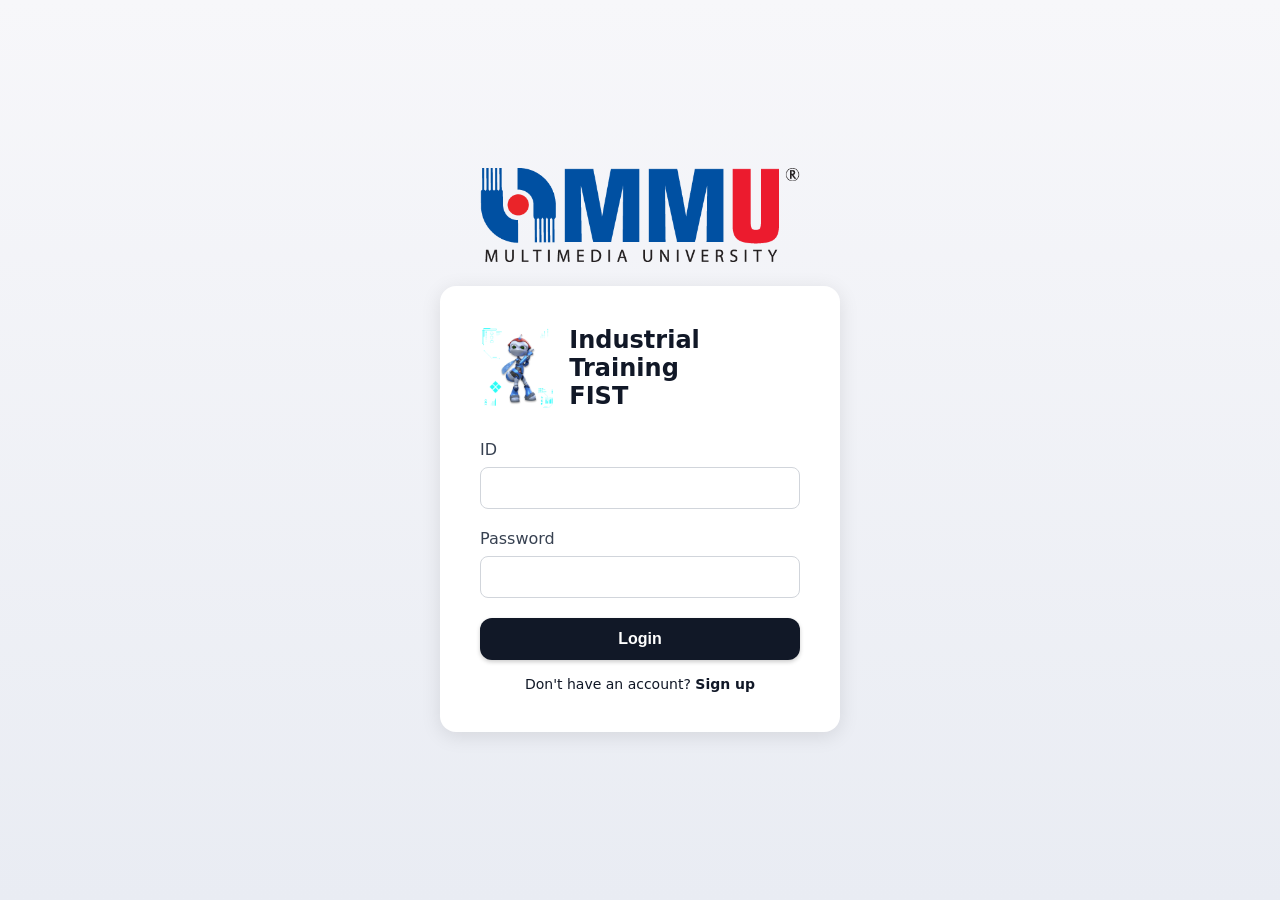
<file: web/home.html>
<!DOCTYPE html>
<html lang="en">
<head>
  <meta charset="UTF-8">
  <meta name="viewport" content="width=device-width, initial-scale=1.0">
  <title>Industrial Training FIST - Home</title>
  <style>
    * {
      margin: 0;
      padding: 0;
      box-sizing: border-box;
    }
    
    body {
      font-family: system-ui, -apple-system, Segoe UI, Roboto, "Helvetica Neue", Arial;
      background: linear-gradient(180deg, #f7f7fa 0%, #e9ecf3 100%);
      min-height: 100vh;
      display: flex;
      flex-direction: column;
      align-items: center;
      justify-content: center;
      padding: 20px;
      position: relative;
    }
    
    .header {
      text-align: center;
      margin-bottom: 40px;
    }
    
    .header h1 {
      font-size: 32px;
      color: #111827;
      margin-bottom: 0;
      font-weight: 700;
      display: inline;
    }
    
    .header p {
      font-size: 32px;
      color: #111827;
      font-weight: 700;
      display: inline;
      margin-left: 8px;
    }
    
    .logout-btn {
      position: absolute;
      top: 20px;
      right: 20px;
      padding: 8px 16px;
      background: #dc2626;
      color: white;
      border: 2px solid #991b1b;
      border-radius: 8px;
      cursor: pointer;
      font-size: 14px;
      font-weight: 600;
      z-index: 1000;
    }
    
    .logout-btn:hover {
      background: #b91c1c;
      border-color: #7f1d1d;
    }
    
    .robot-container {
      position: relative;
      display: flex;
      justify-content: center;
      align-items: center;
      margin-bottom: 20px;
      width: 400px;
      height: 400px;
    }
    
    .robot-container img {
      width: 100%;
      height: 100%;
      object-fit: contain;
      position: relative;
      z-index: 1;
    }
    
    .buttons-container {
      position: absolute;
      top: 50%;
      left: 50%;
      transform: translate(-50%, -50%);
      width: 100%;
      height: 100%;
      display: flex;
      align-items: center;
      justify-content: space-between;
      pointer-events: none;
      z-index: 2;
    }
    
    .nav-button {
      width: 180px;
      height: 180px;
      border-radius: 50%;
      border: 3px solid #111827;
      background: white;
      display: flex;
      align-items: center;
      justify-content: center;
      font-size: 18px;
      font-weight: 600;
      color: #111827;
      cursor: pointer;
      transition: all 0.3s ease;
      text-decoration: none;
      pointer-events: all;
      box-shadow: 0 2px 8px rgba(0,0,0,0.2);
      text-align: center;
      padding: 0 15px;
      line-height: 1.3;
      word-wrap: break-word;
      overflow-wrap: break-word;
    }
    
    .nav-button:hover {
      background: #111827;
      color: white;
      transform: scale(1.1);
    }
    
    .nav-button.chatbot {
      margin-left: -150px;
      margin-top: -80px;
    }
    
    .nav-button.submission {
      margin-right: -150px;
      margin-top: -80px;
    }
  </style>
</head>
<body>
  <button class="logout-btn" onclick="logout()">Logout</button>
  
  <div class="header">
    <h1>Welcome to Industrial Training</h1><p>FIST</p>
  </div>
  
  <div class="robot-container">
    <img src="assets/bot 1.png" alt="Bot 1">
    <div class="buttons-container">
      <a href="index.html" class="nav-button chatbot">Chatbot</a>
      <a href="submission.html" class="nav-button submission">Submission</a>
    </div>
  </div>
  
  <script>
    // Check if user is logged in
    if (!localStorage.getItem('user_id')) {
      window.location.href = 'login.html';
    }
    
    // Check user type and show appropriate interface
    const userType = localStorage.getItem('user_type');
    const buttonsContainer = document.querySelector('.buttons-container');
    
    if (userType === 'teacher') {
      // Teacher interface: Show Teacher Dashboard button
      buttonsContainer.innerHTML = `
        <a href="teacher_dashboard.html" class="nav-button chatbot">PDF Management</a>
        <a href="notification.html" class="nav-button submission">Notifications</a>
      `;
    } else {
      // Student interface: Show Chatbot and Submission buttons (default)
      // Already in HTML, no change needed
    }
    
    function logout() {
      localStorage.removeItem('user_id');
      localStorage.removeItem('user_type');
      window.location.href = 'login.html';
    }
  </script>
</body>
</html>
</file>
<file: web/styles.css>
* { box-sizing: border-box; }
body {
  margin: 0;
  font-family: system-ui, -apple-system, Segoe UI, Roboto, "Helvetica Neue", Arial, "Noto Sans", "Apple Color Emoji", "Segoe UI Emoji";
  background: linear-gradient(180deg, #f7f7fa 0%, #e9ecf3 100%);
  color: #1f2937;
}
.app-container { max-width: 900px; margin: 0 auto; padding: 24px; }
.header { text-align: center; margin-bottom: 12px; }
.header h1 { margin: 0; font-weight: 700; }

.chat { background: #fff; border: 1px solid #e5e7eb; border-radius: 12px; padding: 12px; min-height: 60vh; display: flex; flex-direction: column; }
.messages { flex: 1; overflow-y: auto; padding: 8px; }
.suggestions { padding: 12px 8px; border-top: 1px solid #f0f0f0; }
.suggestions-title { font-size: 13px; color: #6b7280; margin-bottom: 8px; font-weight: 500; }
.suggestions-header { display: flex; align-items: center; gap: 8px; margin-bottom: 6px; }
.suggestion-back {
  padding: 6px 10px;
  border-radius: 8px;
  border: 1px solid #d1d5db;
  background: #f3f4f6;
  color: #374151;
  cursor: pointer;
  font-size: 13px;
}
.suggestions-buttons { display: flex; flex-wrap: wrap; gap: 8px; }
.suggestion-btn { 
  padding: 8px 14px; 
  border-radius: 20px; 
  border: 1px solid #d1d5db; 
  background: #f9fafb; 
  color: #374151; 
  cursor: pointer; 
  font-size: 14px;
  transition: all 0.2s ease;
  white-space: nowrap;
}
.suggestion-btn:hover { 
  background: #f3f4f6; 
  border-color: #9ca3af;
  transform: translateY(-1px);
}
.suggestion-btn:active { 
  transform: translateY(0);
  background: #e5e7eb;
}
.input-bar { display: flex; gap: 8px; border-top: 1px solid #f0f0f0; padding: 8px; }
.input-bar input { flex: 1; padding: 10px 12px; border-radius: 8px; border: 1px solid #d1d5db; }
.input-bar button { padding: 8px 14px; border-radius: 8px; border: 1px solid #d1d5db; background: #111827; color: #fff; cursor: pointer; }

.row { display: flex; margin: 8px 0; gap: 8px; }
.row.user { justify-content: flex-end; }
.row.bot { justify-content: flex-start; }
.avatar { display: flex; align-items: flex-end; }
.bot-avatar { width: 40px; height: 40px; max-width: 48px; max-height: 48px; border-radius: 50%; object-fit: cover; border: 1px solid #e5e7eb; }
.bubble { max-width: 70%; padding: 10px 12px; border-radius: 12px; line-height: 1.4; font-size: 15px; }
.bubble.user { background: #111827; color: #fff; border-bottom-right-radius: 4px; }
.bubble.bot { background: #f3f4f6; color: #111827; border-bottom-left-radius: 4px; }

/* Typing indicator animation */
.typing-indicator {
  display: flex;
  align-items: center;
  gap: 4px;
  padding: 10px 12px;
}

.typing-indicator span {
  width: 8px;
  height: 8px;
  border-radius: 50%;
  background-color: #9ca3af;
  animation: typing 1.4s infinite ease-in-out;
}

.typing-indicator span:nth-child(1) { animation-delay: -0.32s; }
.typing-indicator span:nth-child(2) { animation-delay: -0.16s; }
.typing-indicator span:nth-child(3) { animation-delay: 0s; }

@keyframes typing {
  0%, 80%, 100% { transform: scale(0.8); opacity: 0.5; }
  40% { transform: scale(1); opacity: 1; }
}

.back-btn {
  position: absolute;
  top: 20px;
  left: 20px;
  padding: 8px 16px;
  background: #6b7280;
  color: white;
  border: none;
  border-radius: 8px;
  cursor: pointer;
  text-decoration: none;
  display: inline-block;
  z-index: 1000;
}

.back-btn:hover {
  background: #4b5563;
}

.robot-container {
  position: fixed;
  bottom: 20px;
  right: 20px;
  width: 150px;
  height: 150px;
  z-index: 100;
}

.robot-container .bot-image {
  width: 100%;
  height: 100%;
  object-fit: contain;
}

@media (max-width: 640px) {
  .bot-avatar { width: 32px; height: 32px; }
  .suggestion-btn { 
    font-size: 13px; 
    padding: 6px 12px; 
  }
  .suggestions-title { font-size: 12px; }
  .robot-container {
    width: 100px;
    height: 100px;
  }
}
</file>
